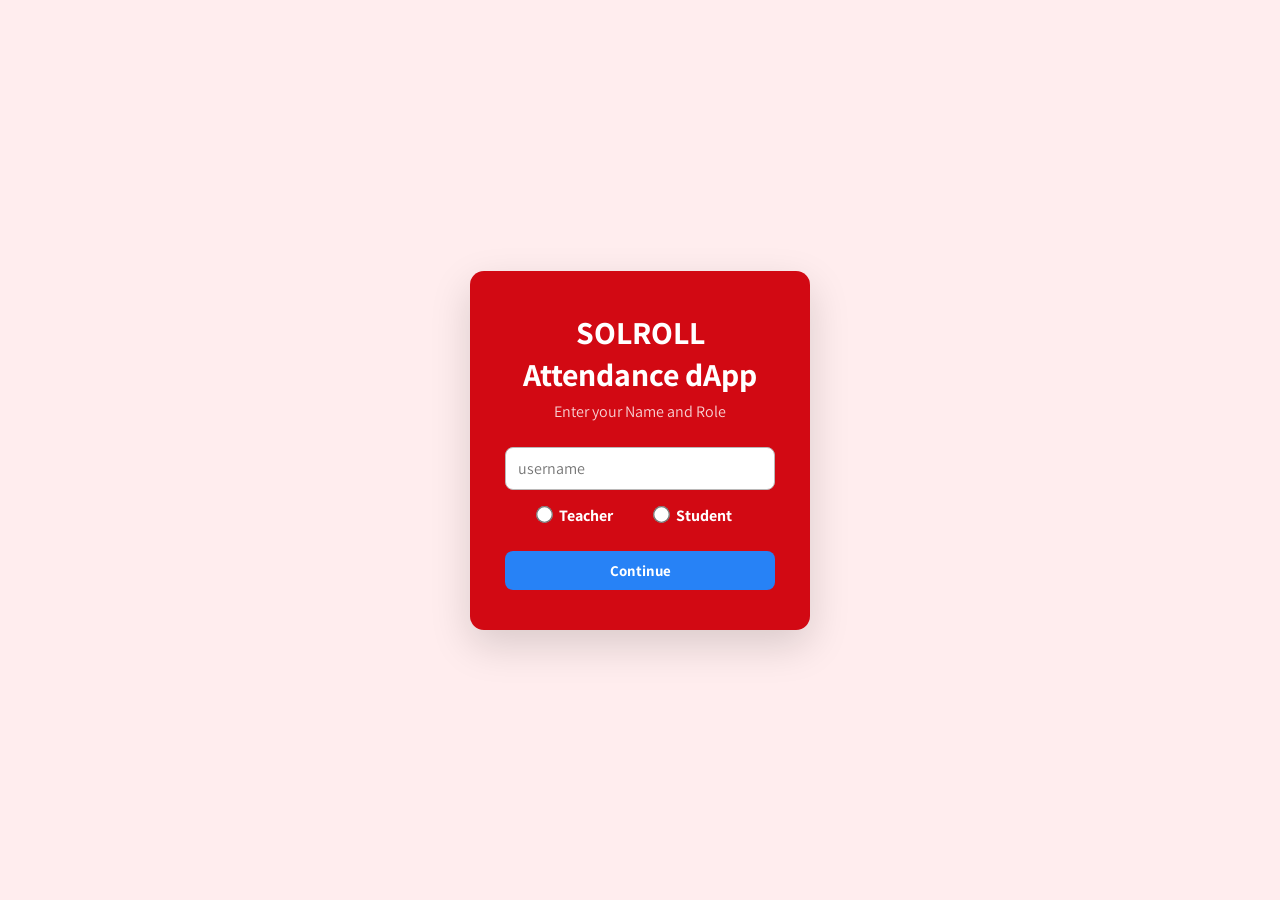
<file: index.html>
<!doctype html>
<html lang="en">
  <head>
    <meta charset="UTF-8" />
    <meta name="viewport" content="width=device-width, initial-scale=1.0" />
    <title>SOLROLL Attendance dApp</title>
    <link rel="stylesheet" href="/CSS/theme.css" />
    <link rel="stylesheet" href="/CSS/login.css" />
    <link rel="icon" href="assets/images/logo.png" sizes="16x16" />
  </head>
  <body>
    <div class="container">
      <h1>SOLROLL Attendance dApp</h1>
      <p>Enter your Name and Role</p>
      <form method="post">
        <input
          type="text"
          name="userName"
          id="user-name"
          placeholder="username"
          required
        />

        <div class="inputs-btn">
          <div class="role">
            <input
              type="radio"
              name="role"
              value="teacher"
              id="teacher"
              required
            />
            <label for="teacher">Teacher</label>
          </div>
          <div class="role">
            <input
              type="radio"
              name="role"
              value="student"
              id="student"
              required
            />
            <label for="student">Student</label>
          </div>
        </div>

        <button type="submit">Continue</button>
      </form>
    </div>
    <script src="/JS/login.js"></script>
  </body>
</html>
</file>
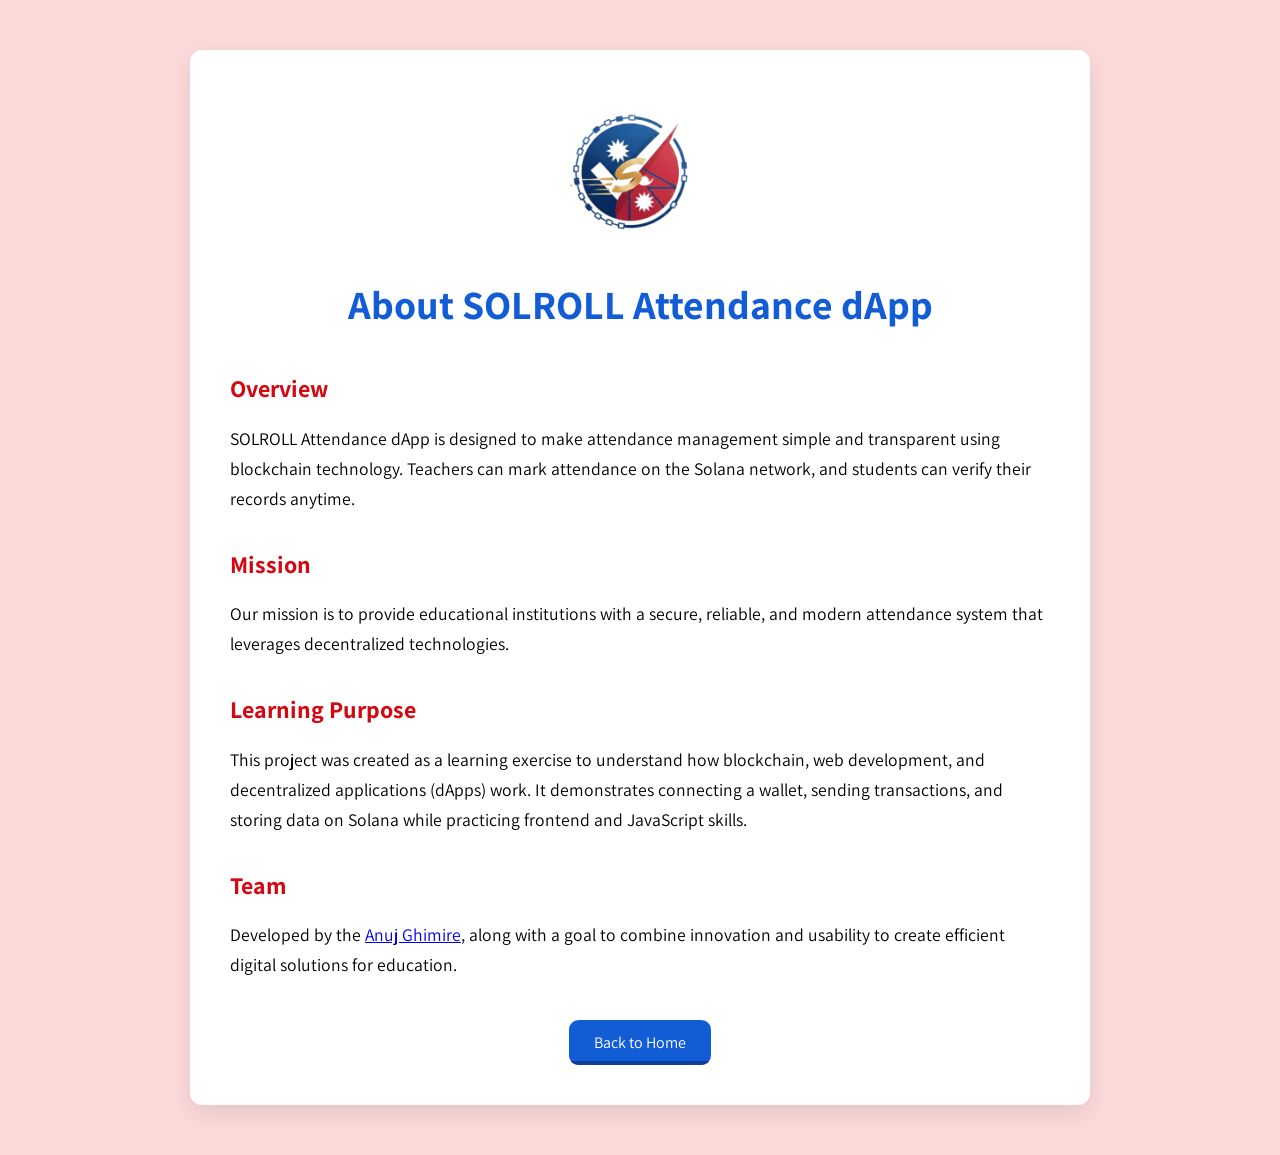
<file: aboutus.html>
<!doctype html>
<html lang="en">
  <head>
    <meta charset="UTF-8" />
    <meta name="viewport" content="width=device-width, initial-scale=1.0" />
    <title>About Us - SOLROLL Attendance dApp</title>
    <link rel="stylesheet" href="/CSS/theme.css" />
    <link rel="icon" href="assets/images/logo.png" sizes="16x16" />
    <style>
      @import url("https://fonts.googleapis.com/css2?family=Assistant:wght@400;500;600;700&display=swap");

      * {
        margin: 0;
        padding: 0;
        font-family:
          "Assistant",
          -apple-system,
          BlinkMacSystemFont,
          Segoe UI,
          Roboto,
          Helvetica,
          Arial,
          sans-serif;
        box-sizing: border-box;
      }
      body {
        margin: 0;
        font-family: "Segoe UI", sans-serif;
        background-color: rgb(252, 218, 218);
        color: black;
        line-height: 1.7;
      }
      .book-container {
        max-width: 900px;
        margin: 50px auto;
        padding: 40px;
        background-color: white;
        box-shadow: 0 8px 25px rgba(0, 0, 0, 0.1);
        border-radius: 12px;
      }
      .logo {
        width: 100%;
        display: flex;
        justify-content: center;
        align-items: center;
      }
      .logo img {
        width: 180px;
      }
      h1 {
        text-align: center;
        font-size: 2.5rem;
        margin-bottom: 30px;
        color: rgb(18, 93, 214);
      }
      h2 {
        margin-top: 30px;
        color: rgb(210, 9, 19);
      }
      p {
        margin: 15px 0;
        font-size: 1.1rem;
      }
      .back-btn {
        display: block;
        margin: 40px auto 0;
        padding: 12px 25px;
        background-color: rgb(18, 93, 214);
        color: white;
        border: none;
        border-radius: 0.6rem;
        font-size: 1rem;
        cursor: pointer;
        position: relative;
        transition: 0.3s;
        overflow: hidden;
      }
      .back-btn::before {
        position: absolute;
        content: "";
        height: 4px;
        left: 0;
        right: 0;
        bottom: 0;
        background-color: rgb(11, 65, 154);
      }
      .back-btn:hover {
        background-color: rgb(11, 65, 154);
      }
      .back-btn:active {
        transform: scale(0.98);
      }
    </style>
  </head>
  <body>
    <div class="book-container">
      <div class="logo">
        <img src="assets/images/logo.png" alt="solrol app logo" />
      </div>

      <h1>About SOLROLL Attendance dApp</h1>

      <h2>Overview</h2>
      <p>
        SOLROLL Attendance dApp is designed to make attendance management simple
        and transparent using blockchain technology. Teachers can mark
        attendance on the Solana network, and students can verify their records
        anytime.
      </p>

      <h2>Mission</h2>
      <p>
        Our mission is to provide educational institutions with a secure,
        reliable, and modern attendance system that leverages decentralized
        technologies.
      </p>

      <h2>Learning Purpose</h2>
      <p>
        This project was created as a learning exercise to understand how
        blockchain, web development, and decentralized applications (dApps)
        work. It demonstrates connecting a wallet, sending transactions, and
        storing data on Solana while practicing frontend and JavaScript skills.
      </p>

      <h2>Team</h2>
      <p>
        Developed by the
        <a href="http://anujghimire.com.np" target="_blank">Anuj Ghimire</a>,
        along with a goal to combine innovation and usability to create
        efficient digital solutions for education.
      </p>

      <button class="back-btn" onclick="window.location = 'home.html'">
        Back to Home
      </button>
    </div>
  </body>
</html>
</file>
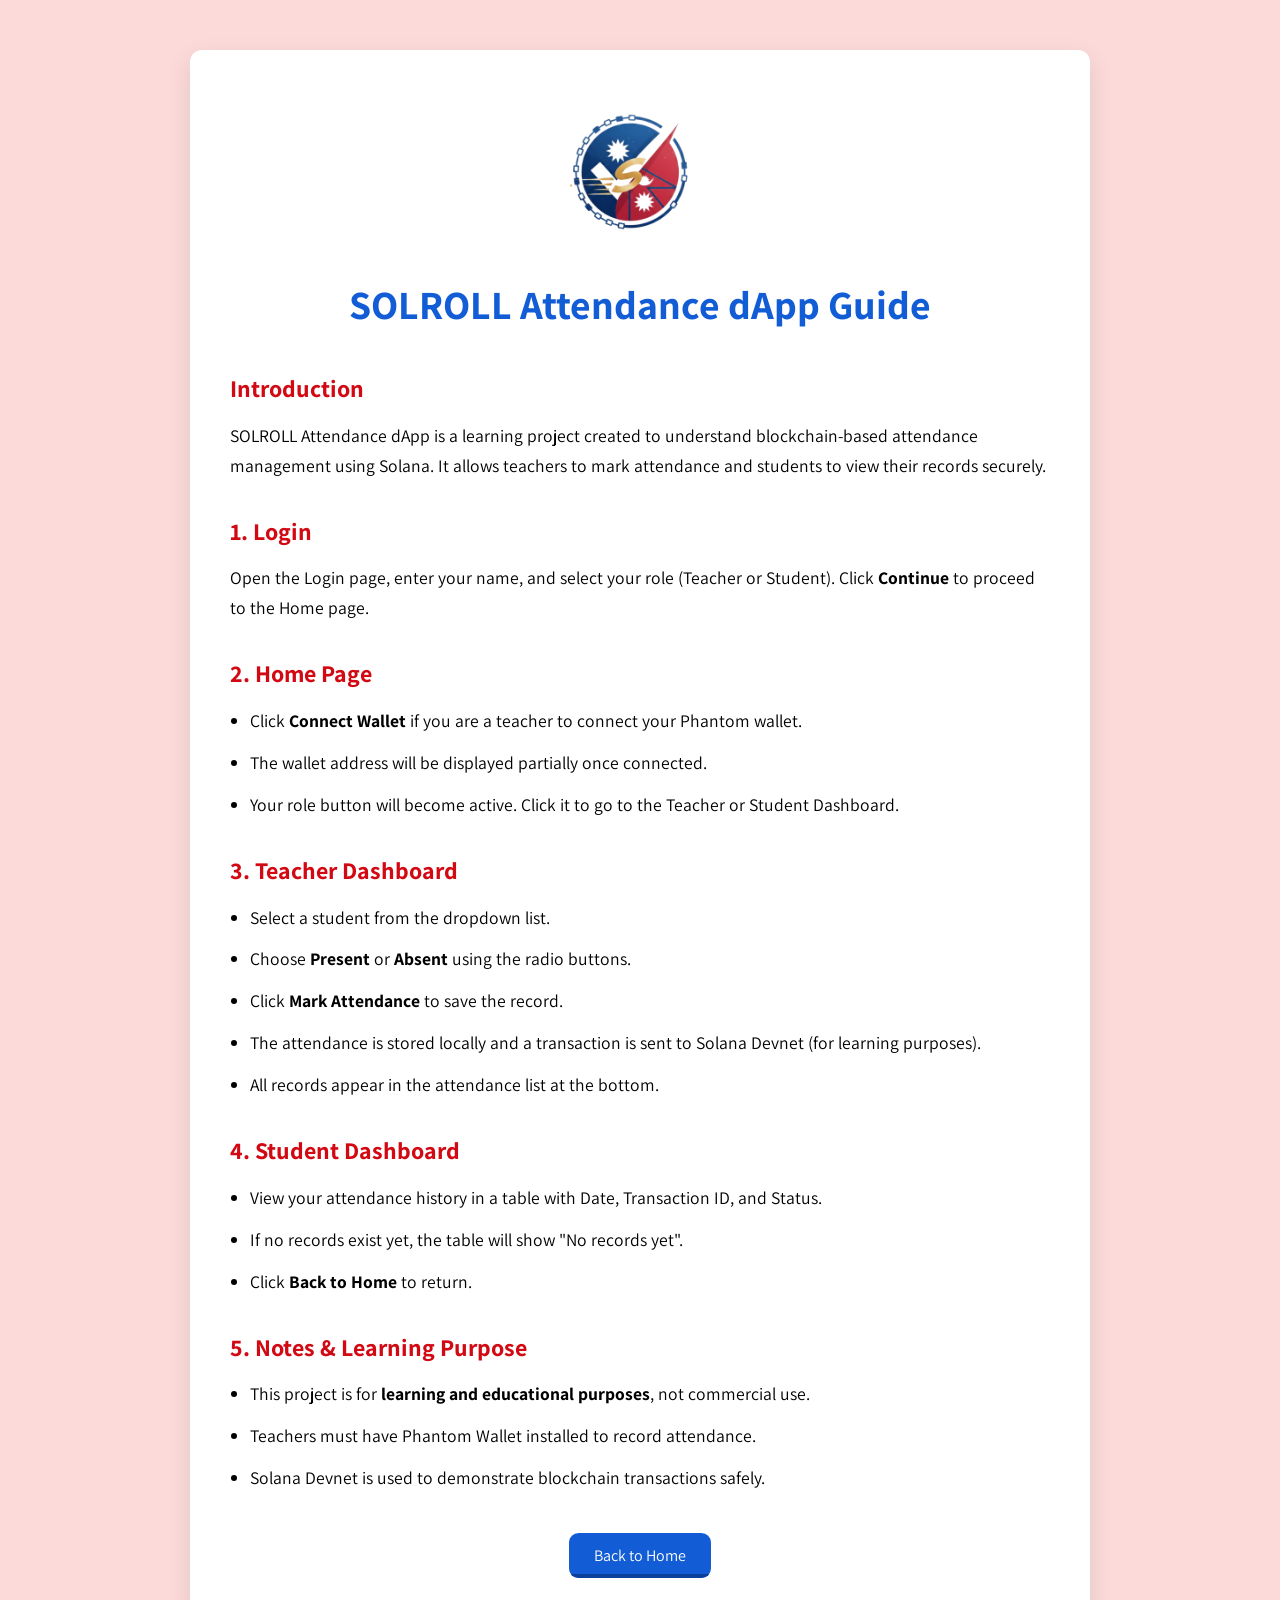
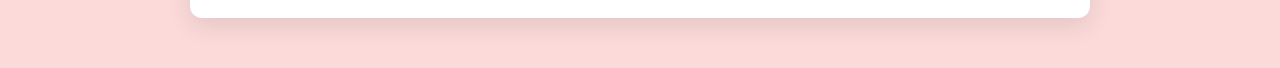
<file: guide.html>
<!doctype html>
<html lang="en">
  <head>
    <meta charset="UTF-8" />
    <meta name="viewport" content="width=device-width, initial-scale=1.0" />
    <title>Guide - SOLROLL Attendance dApp</title>
    <link rel="stylesheet" href="/CSS/theme.css" />
    <link rel="icon" href="assets/images/logo.png" sizes="16x16" />
    <style>
      @import url("https://fonts.googleapis.com/css2?family=Assistant:wght@400;500;600;700&display=swap");

      * {
        margin: 0;
        padding: 0;
        font-family:
          "Assistant",
          -apple-system,
          BlinkMacSystemFont,
          Segoe UI,
          Roboto,
          Helvetica,
          Arial,
          sans-serif;
        box-sizing: border-box;
      }
      body {
        margin: 0;
        font-family: "Segoe UI", sans-serif;
        background-color: rgb(252, 218, 218);
        color: black;
        line-height: 1.7;
      }
      .book-container {
        max-width: 900px;
        margin: 50px auto;
        padding: 40px;
        background-color: white;
        box-shadow: 0 8px 25px rgba(0, 0, 0, 0.1);
        border-radius: 12px;
      }
      .logo {
        width: 100%;
        display: flex;
        justify-content: center;
        align-items: center;
      }
      .logo img {
        width: 180px;
      }
      h1 {
        text-align: center;
        font-size: 2.5rem;
        margin-bottom: 30px;
        color: rgb(18, 93, 214);
      }
      h2 {
        margin-top: 30px;
        color: rgb(210, 9, 19);
      }
      p,
      li {
        margin: 12px 0;
        font-size: 1.1rem;
      }
      ul {
        margin-left: 20px;
      }
      .back-btn {
        display: block;
        margin: 40px auto 0;
        padding: 12px 25px;
        background-color: rgb(18, 93, 214);
        color: white;
        border: none;
        border-radius: 0.6rem;
        font-size: 1rem;
        cursor: pointer;
        position: relative;
        transition: 0.3s;
        overflow: hidden;
      }
      .back-btn::before {
        position: absolute;
        content: "";
        height: 4px;
        left: 0;
        right: 0;
        bottom: 0;
        background-color: rgb(11, 65, 154);
      }
      .back-btn:hover {
        background-color: rgb(11, 65, 154);
      }
      .back-btn:active {
        transform: scale(0.98);
      }
    </style>
  </head>
  <body>
    <div class="book-container">
      <div class="logo">
        <img src="assets/images/logo.png" alt="solrol app logo" />
      </div>

      <h1>SOLROLL Attendance dApp Guide</h1>

      <h2>Introduction</h2>
      <p>
        SOLROLL Attendance dApp is a learning project created to understand
        blockchain-based attendance management using Solana. It allows teachers
        to mark attendance and students to view their records securely.
      </p>

      <h2>1. Login</h2>
      <p>
        Open the Login page, enter your name, and select your role (Teacher or
        Student). Click <strong>Continue</strong> to proceed to the Home page.
      </p>

      <h2>2. Home Page</h2>
      <ul>
        <li>
          Click <strong>Connect Wallet</strong> if you are a teacher to connect
          your Phantom wallet.
        </li>
        <li>The wallet address will be displayed partially once connected.</li>
        <li>
          Your role button will become active. Click it to go to the Teacher or
          Student Dashboard.
        </li>
      </ul>

      <h2>3. Teacher Dashboard</h2>
      <ul>
        <li>Select a student from the dropdown list.</li>
        <li>
          Choose <strong>Present</strong> or <strong>Absent</strong> using the
          radio buttons.
        </li>
        <li>Click <strong>Mark Attendance</strong> to save the record.</li>
        <li>
          The attendance is stored locally and a transaction is sent to Solana
          Devnet (for learning purposes).
        </li>
        <li>All records appear in the attendance list at the bottom.</li>
      </ul>

      <h2>4. Student Dashboard</h2>
      <ul>
        <li>
          View your attendance history in a table with Date, Transaction ID, and
          Status.
        </li>
        <li>If no records exist yet, the table will show "No records yet".</li>
        <li>Click <strong>Back to Home</strong> to return.</li>
      </ul>

      <h2>5. Notes & Learning Purpose</h2>
      <ul>
        <li>
          This project is for
          <strong>learning and educational purposes</strong>, not commercial
          use.
        </li>
        <li>
          Teachers must have Phantom Wallet installed to record attendance.
        </li>
        <li>
          Solana Devnet is used to demonstrate blockchain transactions safely.
        </li>
      </ul>

      <button class="back-btn" onclick="window.location = 'home.html'">
        Back to Home
      </button>
    </div>
  </body>
</html>
</file>
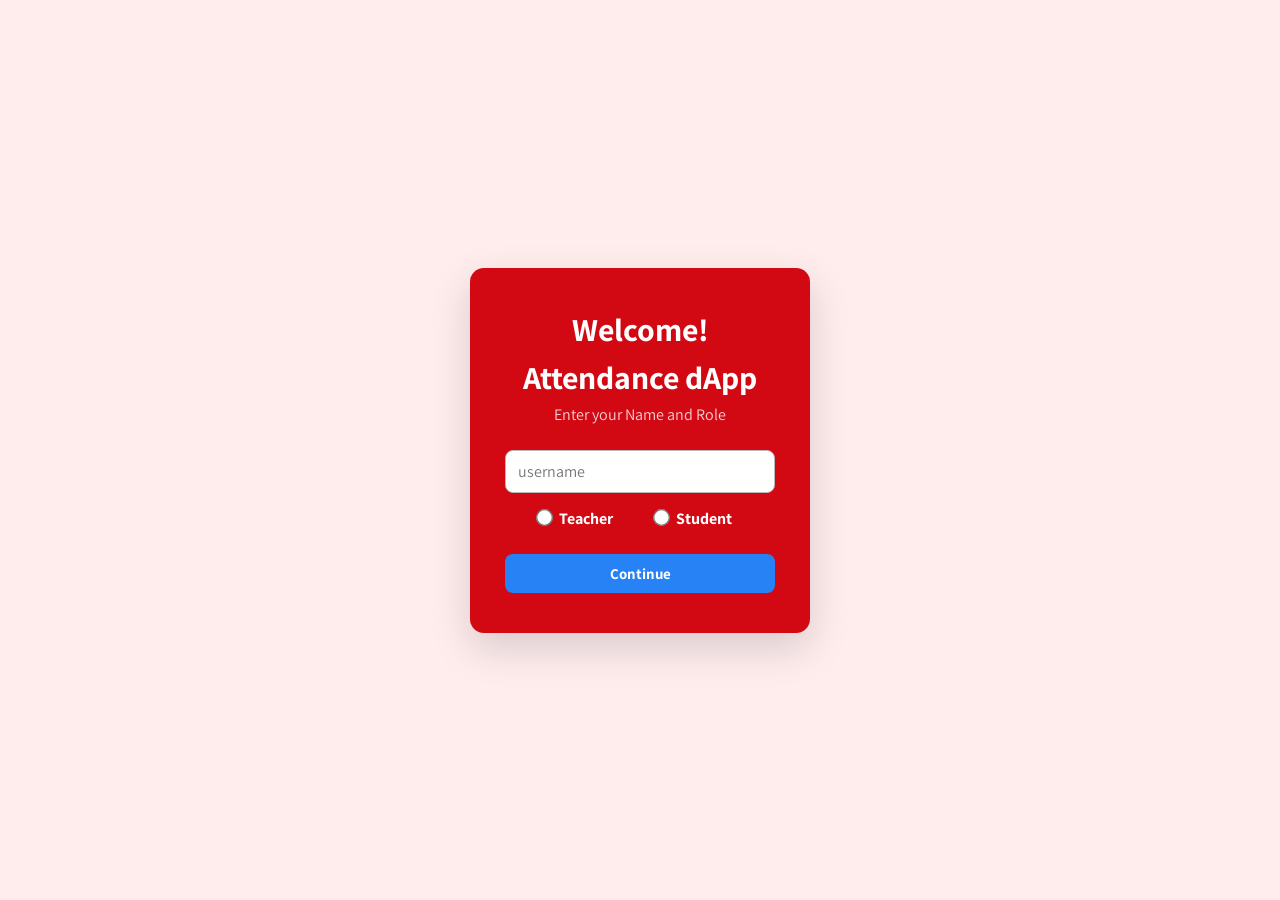
<file: login.html>
<!doctype html>
<html lang="en">
  <head>
    <meta charset="UTF-8" />
    <meta name="viewport" content="width=device-width, initial-scale=1.0" />
    <title>SOLROL Attendance dApp</title>
    <link rel="stylesheet" href="/CSS/theme.css" />
    <link rel="stylesheet" href="/CSS/login.css" />
    <link rel="icon" href="assets/images/logo.png" sizes="16x16" />
  </head>
  <body>
    <div class="container">
      <h1>Welcome!</h1>
      <h1>Attendance dApp</h1>
      <p>Enter your Name and Role</p>

      <form method="post">
        <input
          type="text"
          name="userName"
          id="user-name"
          placeholder="username"
          required
        />

        <div class="inputs-btn">
          <div class="role">
            <input
              type="radio"
              name="role"
              value="teacher"
              id="teacher"
              required
            />
            <label for="teacher">Teacher</label>
          </div>
          <div class="role">
            <input
              type="radio"
              name="role"
              value="student"
              id="student"
              required
            />
            <label for="student">Student</label>
          </div>
        </div>

        <button type="submit">Continue</button>
      </form>
    </div>
    <script src="/JS/login.js"></script>
  </body>
</html>
</file>
<file: CSS/theme.css>
:root {
  /* bg colors */
  --bg-primary-color: rgb(17, 17, 17);
  --bg-secondary-color: rgb(34, 34, 34);
  --bg-active-color: rgb(255, 255, 255);
  --bg-risky-color: rgb(200, 50, 50);
  --bg-safe-color: rgb(28, 176, 28);
  --bg-dry-color: rgb(200, 200, 200);
  --bg-trust-color: rgb(46, 107, 204);
  --bg-safedark-color: rgb(29, 124, 29);
  --bg-trustdark-color: rgb(20, 87, 149);


  /* text colors */
  --text-primary-color: rgb(237, 237, 237);
  --text-secondary-color: rgb(230, 230, 230);
  --text-tertiary-color: rgb(150, 150, 150);
  --text-active-color: rgb(24, 24, 24);

  /* paddings */
  --padding-sm: 0.5rem;
  --padding-md: 1rem;
  --padding-lg: 1.5rem;
  --padding-xl: 2rem;
  --padding-2xl: 3rem;

  /* margin */
  --margin-sm: 0.5rem;
  --margin-md: 1rem;
  --margin-lg: 1.5rem;
  --margin-xl: 2rem;
  --margin-2xl: 3rem;

  /* gutter */
  --gutter-sm: 0.5rem;
  --gutter-md: 1rem;
  --gutter-lg: 1.5rem;
  --gutter-xl: 2rem;
  --gutter-2xl: 3rem;

  /* font sizes */
  --font-size-sm: 0.875rem;
  --font-size-md: 1rem;
  --font-size-lg: 1.125rem;
  --font-size-xl: 1.25rem;
  --font-size-2xl: 1.8rem;

  /* border radius */
  --border-radius-sm: 0.2rem;
  --border-radius-md: 0.25rem;
  --border-radius-lg: 0.3rem;
  --border-radius-xl: 0.4rem;
  --border-radius-2xl: 0.6rem;
}
</file>
<file: CSS/login.css>
@import url("https://fonts.googleapis.com/css2?family=Assistant:wght@400;500;600;700&display=swap");

* {
  margin: 0;
  padding: 0;
  font-family: "Assistant", -apple-system, BlinkMacSystemFont, Segoe UI, Roboto,
    Helvetica, Arial, sans-serif;
  box-sizing: border-box;
}

body {
  height: 100vh;
  display: flex;
  justify-content: center;
  align-items: center;
  background-color: rgb(255, 237, 238);
}

.container {
  background-color: rgb(210, 9, 19);
  padding: 40px 35px;
  width: 340px;
  border-radius: 14px;
  box-shadow: 0 15px 40px rgba(0, 0, 0, 0.15);
  text-align: center;
}

.container h1 {
  margin-bottom: 6px;
  color: white;
}

.container p {
  font-size: 16px;
  color: rgba(255, 255, 255, 0.817);
  display: block;
  margin-bottom: 25px;
}

form {
  display: flex;
  flex-direction: column;
  gap: 15px;
}

input[type="text"] {
  padding: 10px 12px;
  border-radius: 8px;
  border: 1px solid #bab8b8;
  font-size: 16px;
  outline: none;
  transition: 0.2s;
}

input[type="text"]:focus {
  border-color: #4f46e5;
}

label {
  font-size: 16px;
  margin-right: 10px;
  cursor: pointer;
  color: white;
  font-weight: bold;
}
.inputs-btn {
  width: 100%;
  display: flex;
  justify-content: space-evenly;
  align-items: center;
}

input[type="radio"] {
  margin-right: 5px;
  transform: scale(1.3);
}

button {
  margin-top: 10px;
  padding: 10px;
  border-radius: 8px;
  border: none;
  background-color: rgb(39, 130, 246);
  color: white;
  font-size: 15px;
  font-weight: 600;
  cursor: pointer;
  transition: 0.25s;
  font-weight: bold;
}

button:hover {
  background: #3730a3;
  transform: translateY(-2px);
}

button:active {
  transform: scale(0.98);
}
</file>
